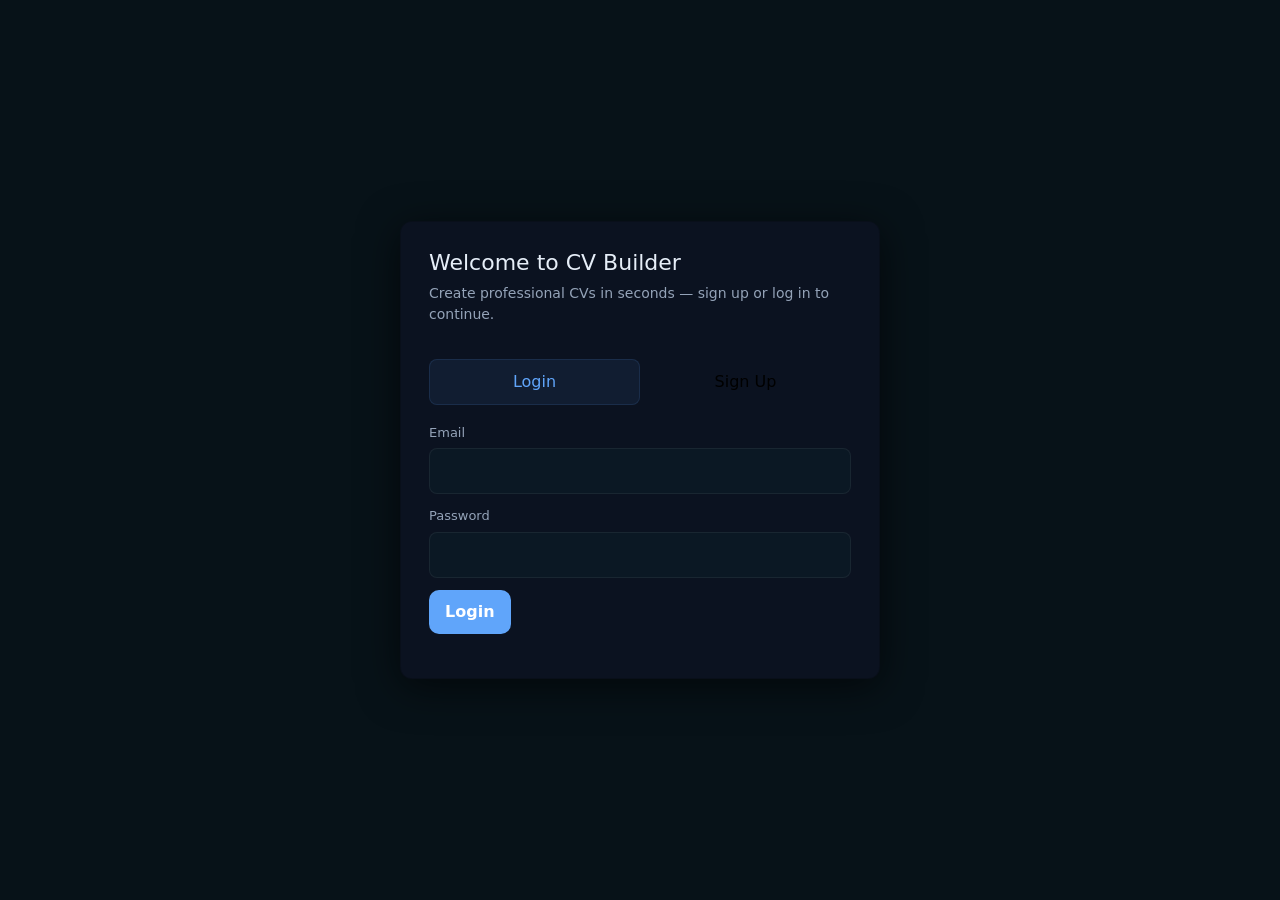
<file: index.html>
<!doctype html>
<html lang="en">
<head>
  <meta charset="utf-8" />
  <meta name="viewport" content="width=device-width, initial-scale=1" />
  <title>CV Builder — Login / Signup</title>
  <link href="https://cdn.jsdelivr.net/npm/bootstrap@5.3.2/dist/css/bootstrap.min.css" rel="stylesheet">
  <link rel="stylesheet" href="assets/css/style.css" />
</head>
<body>
  <main class="auth-page">
    <div class="card auth-card">
      <h1>Welcome to CV Builder</h1>
      <p class="muted">Create professional CVs in seconds — sign up or log in to continue.</p>

      <div class="auth-tabs">
        <button id="signinTab" class="tab active">Login</button>
        <button id="signupTab" class="tab">Sign Up</button>
      </div>

      <form id="authForm" class="auth-form">
        <div class="form-row">
          <label for="email">Email</label>
          <input id="email" type="email" required />
        </div>
        <div class="form-row">
          <label for="password">Password</label>
          <input id="password" type="password" required minlength="6" />
        </div>

        <div id="extraSignup" class="hidden">
          <div class="form-row">
            <label for="name">Full Name</label>
            <input id="name" type="text" />
          </div>
          <div class="form-row">
            <label for="confirmPassword">Confirm Password</label>
            <input id="confirmPassword" type="password" minlength="6" />
          </div>
        </div>

        <div class="form-actions">
          <button id="submitBtn" class="btn">Login</button>
        </div>

        <p id="message" class="message"></p>
      </form>
    </div>
  </main>

  <script src="assets/js/auth.js"></script>
  <script src="https://cdn.jsdelivr.net/npm/bootstrap@5.3.2/dist/js/bootstrap.bundle.min.js"></script>
  <script>
    // Index theme toggle
    const idxToggle = document.getElementById('indexThemeToggle');
    function applyIndexTheme(){ const t = localStorage.getItem('cv_theme') || 'dark'; if(t==='light') document.body.classList.add('light'); else document.body.classList.remove('light'); }
    idxToggle?.addEventListener('click', ()=>{ const next = document.body.classList.contains('light') ? 'dark' : 'light'; localStorage.setItem('cv_theme', next); applyIndexTheme(); });
    applyIndexTheme();
  </script>
</body>
</html>
</file>
<file: assets/css/style.css>
/* Shared styles — clean, modern UI */
:root{
  --bg:#071218; /* dark navy black */
  --card:#0b1220; /* card background */
  --primary:#60a5fa; /* accent blue */
  --muted:#94a3b8; /* muted text */
  --accent:#06b6d4;
  --danger:#ef4444;
  --text:#e6eef8;
  --input-bg:#0b1824;
  --input-border:rgba(255,255,255,0.06);
  --muted-bg:#071922;
  --card-shadow: 0 8px 40px rgba(0,0,0,0.6);
}

/* Light theme override */
body.light{
  --bg:#fff7ed;
  --card:#ffffff;
  --primary:#f59e0b;
  --muted:#6b7280;
  --accent:#06b6d4;
  --danger:#ef4444;
  --text:#0f172a;
  --input-bg:#fbfdff;
  --input-border:#e6eef8;
  --muted-bg:#fafafa;
  --card-shadow:0 6px 30px rgba(44,62,80,0.08);
}

*{box-sizing:border-box;font-family:Inter,ui-sans-serif,system-ui,Segoe UI,Roboto,"Helvetica Neue",Arial}
html,body{height:100%;margin:0;background:linear-gradient(180deg,#071218 0%,var(--bg) 100%);color:var(--text)}
.main{min-height:100%}
.auth-page{display:flex;align-items:center;justify-content:center;height:100vh;padding:20px}
.card{background:var(--card);border-radius:12px;box-shadow:var(--card-shadow);padding:28px;max-width:480px;width:100%}
.auth-card h1{margin:0;font-size:22px;color:var(--text)}
.muted{color:var(--muted);font-size:14px;margin-top:6px}
.auth-tabs{display:flex;margin:18px 0}
.tab{flex:1;padding:10px;border-radius:8px;border:1px solid transparent;background:transparent;cursor:pointer}
.tab.active{background:rgba(96,165,250,0.08);color:var(--primary);border-color:rgba(96,165,250,0.12)}
.auth-form .form-row{margin-bottom:12px}
.auth-form label{display:block;font-size:13px;color:var(--muted);margin-bottom:6px}
.auth-form input, .form input, .form textarea, .form select{width:100%;padding:10px;border-radius:8px;border:1px solid var(--input-border);background:var(--input-bg);color:var(--text)}
.btn{display:inline-block;background:var(--primary);color:white;padding:10px 16px;border-radius:10px;border:none;cursor:pointer;font-weight:600}
.btn.secondary{background:transparent;color:var(--primary);border:1px solid rgba(255,255,255,0.06)}
body.light .btn.secondary{background:#fff7ed;color:var(--primary);border-color:rgba(245,158,11,0.12)}
.form-actions{display:flex;align-items:center;justify-content:space-between;margin-top:10px}
.message{color:var(--danger);margin-top:8px}
.hidden{display:none}

/* Form page styles */
.form-page{padding:30px;max-width:1100px;margin:24px auto}
.form-grid{display:grid;grid-template-columns:1fr 420px;gap:24px}
.form-panel{background:var(--card);padding:18px;border-radius:12px}
.form-panel h2{margin-top:0}
.form-field{margin-bottom:12px}
.form-field label{display:block;font-size:13px;color:var(--muted);margin-bottom:6px}
.form-field input, .form-field textarea, .form-field select{width:100%;padding:10px;border-radius:8px;border:1px solid #e6eef8}
.templates-grid{display:grid;grid-template-columns:repeat(2,1fr);gap:12px;margin-top:12px}
.template-card{background:var(--muted-bg);border-radius:10px;padding:10px;border:1px solid rgba(255,255,255,0.03);cursor:pointer;display:flex;flex-direction:column;min-height:160px;justify-content:space-between;width:100%;max-width:220px}
.template-card.selected{outline:3px solid rgba(96,165,250,0.14);box-shadow:0 10px 30px rgba(96,165,250,0.06)}
.saved-card{background:var(--card);padding:8px;border-radius:8px;border:1px solid rgba(255,255,255,0.04)}
.saved-card .muted{font-size:12px;color:var(--muted)}
.template-actions{display:flex;justify-content:space-between;gap:8px}
.template-preview{flex:1;border-radius:6px;background:var(--card);padding:8px;overflow:hidden;color:var(--text)}

/* Final CV page */
.final-page{padding:20px;max-width:900px;margin:14px auto}
.cv-actions{display:flex;justify-content:flex-end;gap:12px;margin-bottom:10px}

/* Responsive */
@media (max-width:900px){
  .form-grid{grid-template-columns:1fr}
  .template-card{height:170px}
}

/* Dashboard fixed navbar + layout */
.dash-navbar{position:static;top:0;left:0;right:0;width:100%;height:64px;padding:10px 20px;background:linear-gradient(90deg, rgba(2,6,23,0.95), rgba(6,11,20,0.9));z-index:100000;backdrop-filter:blur(6px);box-shadow:0 6px 18px rgba(2,6,23,0.45);transform:none;will-change:transform}
.dash-nav-inner{max-width:1440px;margin:0 auto;display:flex;align-items:center;justify-content:space-between;gap:12px}
.brand{display:flex;align-items:center;gap:10px}
.brand-name{font-weight:700;color:var(--text)}
.nav-actions{display:flex;align-items:center;gap:10px}

/* Ensure CV templates render as full page content (no internal scroll) and are responsive */
.cv-template{overflow:visible;max-width:720px;width:100%;margin:24px auto;min-height:auto}
.cv-template .cv-shell{height:auto;overflow:visible}
@media (max-width:720px){ .cv-template{margin:12px;padding:14px;width:100%} .t1-header,.t2-top,.t3-side,.t4-head{top:72px} }
.nav-actions .btn{border-radius:8px;padding:8px 12px}
.nav-actions .btn.btn-primary{background:var(--primary);border:none}
.nav-actions .btn:hover{transform:translateY(-1px);transition:all .12s ease}

/* Ensure page scrolls (not inner elements) and content isn't hidden */
html, body { height: auto; overflow-y: auto }
.dashboard-frame, .form-page, .final-page { padding-top: 84px }
@media (max-width:720px){ .dashboard-frame, .form-page, .final-page { padding-top: 72px } }

/* simple toggle switch */
.switch{display:inline-block;position:relative;width:44px;height:24px}
.switch input{display:none}
.switch .slider{position:absolute;cursor:pointer;top:0;left:0;right:0;bottom:0;background:rgba(255,255,255,0.06);border-radius:24px}
.switch .slider:before{content:"";position:absolute;height:18px;width:18px;left:3px;top:3px;background:#fff;border-radius:50%;transition:all .15s}
.switch input:checked + .slider{background:linear-gradient(90deg,var(--primary),var(--accent))}
.switch input:checked + .slider:before{transform:translateX(20px)}

/* Dashboard/frame - desktop mockup 1440x1024 */
.dashboard-frame{min-height:100vh;display:flex;align-items:flex-start;justify-content:center}
.dashboard-inner{max-width:1440px;width:100%;height:auto;min-height:1024px;background:linear-gradient(180deg, rgba(255,255,255,0.02), transparent);border-radius:14px;padding:28px;margin:12px;box-shadow:0 20px 60px rgba(2,6,23,0.5);overflow:visible}
/* ensure the page scrolls, not inner container */
body, html {height:auto}
@media (max-width:1100px){ .dashboard-inner{min-height:auto} }

/* Projects grid */
.projects-grid{display:grid;grid-template-columns:repeat(2,1fr);gap:18px}
.project-card{background:var(--card);border-radius:12px;padding:12px;border:1px solid rgba(255,255,255,0.04);display:flex;flex-direction:column;gap:10px;cursor:pointer;transition:transform .12s ease, box-shadow .12s ease}
.project-card:hover{transform:translateY(-6px);box-shadow:0 18px 40px rgba(2,6,23,0.5)}
.project-preview img{width:100%;height:160px;object-fit:cover;border-radius:8px}
.project-title{font-weight:700}
.project-desc{font-size:13px;color:var(--muted)}

/* Center helper for dashboard cards */
.center-card{max-width:880px;margin:0 auto}
@media (max-width:720px){.center-card{max-width:100%;margin:0 12px}}

/* Center the dashboard header (title + subtitle) */
.dashboard-header{justify-content:center !important;align-items:center !important;flex-direction:column;gap:6px;text-align:center}
.dashboard-header .h4{margin:0}
@media (min-width:900px){.dashboard-header{flex-direction:column}}

/* Ensure the resume list & project panel have spacing and visuals */
#resumesList .saved-card{background:var(--muted-bg);border-radius:10px;padding:12px}
#projectsPanel{min-height:260px}

/* Mobile overrides: remove fixed desktop height and stack grid */
@media (max-width:1100px){
  .dashboard-inner{height:auto;padding:18px}
  .projects-grid{grid-template-columns:1fr}
}
@media (max-width:720px){
  .dash-nav-inner{padding:0 12px}
  .dash-navbar{height:56px}
  .nav-actions .btn{padding:6px 10px;font-size:13px}
  .dashboard-inner{margin:8px;padding:14px}
}

/* Center form and place templates below in 2-column grid */
.form-page{padding:30px;max-width:1100px;margin:24px auto;display:flex;flex-direction:column;gap:20px;align-items:center}
.form-grid{width:100%;display:flex;justify-content:center}
.form-panel{max-width:820px;width:100%}
.main-panel{box-shadow:0 18px 40px rgba(2,6,23,0.06)}

 .templates-section{width:100%;max-width:1100px;margin:0 auto;display:flex;justify-content:center}
 .templates-wrap{display:grid;grid-template-columns:1fr;gap:20px;align-items:start;margin:0 auto;justify-content:center;position:relative}
 /* Hide side saved-list on desktop to prioritize centered templates. Use the 'visible' class to show it (toggled by user). */
 .side-panel{display:none;max-width:320px}
 .side-panel.visible{display:block;position:fixed;left:24px;top:120px;max-width:300px;background:var(--card);padding:12px;border-radius:8px;box-shadow:var(--card-shadow);z-index:200}
 .templates-panel{width:100%;display:flex;justify-content:center;padding:6px}

 /* Uniform template cards and compact previews (2 per row layout) */
 .templates-grid{display:grid;grid-template-columns:repeat(2,340px);justify-content:center;justify-items:center;grid-auto-flow:row;gap:20px;margin-top:12px;align-items:start;max-width:760px;margin-left:auto;margin-right:auto}
.template-card{background:var(--muted-bg);border-radius:10px;padding:10px;border:1px solid rgba(255,255,255,0.03);cursor:pointer;display:flex;flex-direction:column;height:190px;justify-content:space-between;width:100%;max-width:340px;overflow:visible}
.template-preview{width:100%;height:140px;overflow:hidden;border-radius:6px;background:transparent;display:flex;align-items:center;justify-content:center;padding:6px;position:relative}
/* Blur preview content to hide dummy personal data */
.template-preview .cv-template{max-width:720px;width:100%;margin:0;padding:0;box-shadow:none;border:none;font-size:12px;transform:scale(0.9);transform-origin:center;background:transparent !important;filter:blur(1.2px) grayscale(10%);opacity:0.95}
.template-preview .cv-template *{font-size:inherit;line-height:1;margin:0;padding:0}
/* Force headers/sidebars to behave statically inside the small preview to avoid reserved sticky space */
.template-preview .t1-header, .template-preview .t2-top, .template-preview .t3-side, .template-preview .t4-head{position:static !important;top:auto !important;z-index:auto !important}
/* Strip internal shadows, backgrounds and borders from injected templates inside the preview */
.template-preview .cv-template, .template-preview .cv-template *{background:transparent !important;box-shadow:none !important;border:none !important;color:inherit}
.template-preview img{max-width:100%;max-height:100%;object-fit:contain}
.template-preview .avatar{width:40px;height:40px}
.template-actions{display:flex;justify-content:space-between;align-items:center;gap:8px;margin-top:8px}
.back-center{display:none}
/* Hide floating Back buttons by default; show only when placed inside the templates grid */
a[aria-label="Back to Dashboard"]{display:none !important}
.templates-grid a[aria-label="Back to Dashboard"]{display:inline-block !important;grid-column:1 / -1;justify-self:center;margin-top:8px}

/* Compact back box when placed inside the templates grid */
.templates-grid .back-box{display:inline-block;background:rgba(255,255,255,0.03);color:var(--text);border:1px solid rgba(255,255,255,0.06);padding:6px 12px;border-radius:8px;font-size:13px;text-decoration:none;box-shadow:none;min-width:120px;text-align:center;transition:all .12s ease}
.templates-grid .back-box:hover{transform:translateY(-3px);background:rgba(255,255,255,0.06)}
@media (max-width:720px){.templates-grid .back-box{min-width:100px;padding:6px 10px;font-size:12px}}

@media (max-width:1100px){.templates-grid{grid-template-columns:repeat(2,1fr);justify-content:center}.template-preview{height:120px}.template-card{height:180px}.template-preview .cv-template{transform:scale(0.94);filter:blur(1px)}}
@media (max-width:720px){.templates-wrap{grid-template-columns:1fr}.templates-grid{grid-template-columns:1fr}.template-card{max-width:100%;height:auto}.template-preview{height:100px}.template-preview .cv-template{transform:scale(1);filter:blur(0.8px);transform-origin:center}}
</file>
